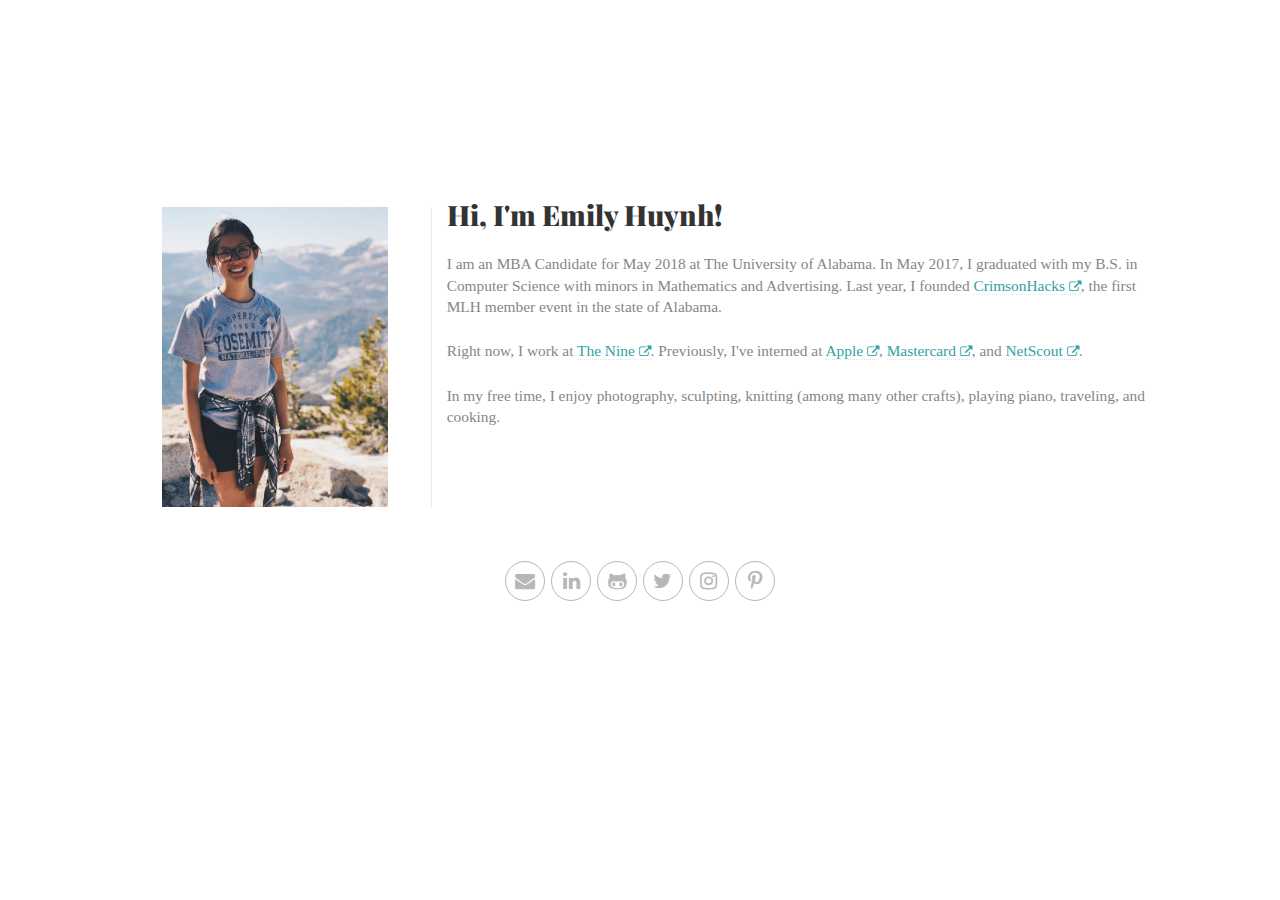
<file: index.html>
<!DOCTYPE html>
<html>
<head>
	<meta name="generator" content="Hugo 0.18" />
  <meta http-equiv="Content-Type" content="text/html; charset=utf-8" />
  <meta name="viewport" content="width=device-width, initial-scale=1" />
  <meta name="author" content="Emily Huynh" />
  <meta name="description" content="Emily Huynh is a second-year MBA student at The University of Alabama. She completed her B.S. in Computer Science in 2017." />
  <meta name="p:domain_verify" content="3384dd75fdfdb282f647962ce77e2a2c"/>
  <link href="https://fonts.googleapis.com/css?family=Playfair+Display:700,900" rel="stylesheet">
  <link href="https://maxcdn.bootstrapcdn.com/bootstrap/3.3.7/css/bootstrap.min.css" rel="stylesheet" type="text/css">
  <link href="https://maxcdn.bootstrapcdn.com/font-awesome/4.7.0/css/font-awesome.min.css" rel="stylesheet">
  <link href="css/style.css" rel="stylesheet" type="text/css">
  <title>Emily Huynh</title>
</head>
<body>

<div class="container-fluid">
  <div class="intro">
    <div class="profile col-xs-offset-2 col-s-offset-1 col-md-offset-1 col-lg-offset-1 col-xs-8 col-s-3 col-md-3 col-lg-3">
      <img src="images/headshot.jpg">
    </div>
    <div class="intro-text col-xs-12 col-s-7 col-md-7 col-lg-7">
      <h1>Hi, I'm Emily Huynh!</h1>
      <p class="lead">
        I am an MBA Candidate for May 2018 at The University of Alabama. In May 2017, I graduated with my B.S. in Computer
        Science with minors in Mathematics and Advertising. Last year, I founded 
        <a href="http://crimsonhacks.com">CrimsonHacks <i class="fa fa-external-link"></i></a>, the first MLH member event in
        the state of Alabama.
      </p>
      <p class="lead">
        Right now, I work at <a href="http://nine.is">The Nine <i class="fa fa-external-link"></i></a>. Previously, I've
        interned at <a href="http://apple.com">Apple <i class="fa fa-external-link"></i></a>, <a href="http://mastercard.com">Mastercard <i class="fa fa-external-link"></i></a>, and
        <a href="http://netscout.com">NetScout <i class="fa fa-external-link"></i></a>. 
      </p>
      <p class="lead">
        In my free time, I enjoy photography, sculpting, knitting (among many other crafts),
        playing piano, traveling, and cooking. 
      </p>
    </div>
  </div>
</div>
<div class="container">
  <p class="social">
    <a href=""><i class="fa fa-envelope"></i></a>
    <a href="http://linkedin.com/in/emilykimhuynh"><i class="fa fa-linkedin"></i></a>
    <a href="http://github.com/emilykimhuynh"><i class="fa fa-github-alt"></i></a>
    <a href="http://twitter.com/emilykimhuynh"><i class="fa fa-twitter"></i></a>
    <a href="http://instagram.com/emilykimhuynh"><i class="fa fa-instagram"></i></a>
    <a href="http://pinterest.com/emilykimhuynh"><i class="fa fa-pinterest-p"></i></a>
  </p>
</div>
</body>
</html>
</file>
<file: css/style.css>
/**************************************
* Colors
**************************************/
/**************************************
* Page Styles
**************************************/
html, body {
  background: #ffffff; }

/**************************************
* Headings
**************************************/
h1 {
  font-family: 'Playfair Display', serif;
  font-weight: 900;
  font-size: 6vw;
  color: #333; }

/**************************************
* Links, text, etc
**************************************/
a {
  color: #30a2a2;
  border-bottom: 1px dotted rgba(0, 0, 0, 0.1);
  transition: .3s; }
  a .fa {
    font-size: 2vh; }
  a:hover {
    color: #eb7171;
    text-decoration: none;
    transition: .3s; }

/**************************************
* Page Sections
**************************************/
.intro {
  margin-top: 3vh;
  padding: 1vw; }
  .intro img {
    width: 100%;
    /* -webkit-clip-path: polygon(50% 0%, 100% 25%, 100% 75%, 50% 100%, 0% 75%, 0% 25%); */
    /* clip-path: polygon(50% 0%, 100% 25%, 100% 75%, 50% 100%, 0% 75%, 0% 25%); } */
  }
  .intro .profile {
    margin-top: 3vh;
    margin-bottom: 3vh;
    height: 100%; }
  .intro .lead {
    font-family: 'Avenir', 'Helvetica Neue';
    font-size: 2.25vh;
    color: #868686; }

.social {
  margin: 3vh 0;
  text-align: center; }
  .social a {
    width: 100px;
    height: 100px;
    padding: 25px;
    margin: 0 5px;
    display: inline-block;
    border-radius: 50px;
    border: 1px solid #b7b7b7;
    color: #b7b7b7;
    text-decoration: none; }
    .social a i {
      font-size: 50px; }
    .social a:hover {
      color: #ffffff;
      background: #eb7171;
      border: 1px solid #eb7171; }

/**************************************
* Mobile first design
**************************************/
@media only screen and (min-width: 320px) {
  .social a {
    width: 50px;
    height: 50px;
    padding: 12px;
    margin: 0 1px;
    border-radius: 25px; }
    .social a i {
      font-size: 25px; } }
/*  desktop */
@media only screen and (min-width: 992px) {
  a .fa {
    font-size: .8em; }

  .intro {
    margin-top: 20vh;
    padding: 0; }
    .intro h1 {
      font-size: 2em; }
    .intro img {
      padding: 0 10%; }
    .intro .profile {
      border-right: 1px solid rgba(0, 0, 0, 0.08); }
    .intro .lead {
      font-size: 1.1em;
      margin: 2.5vh 0; }

  .social a {
    width: 40px;
    height: 40px;
    padding: 9px;
    margin: 0 1px;
    border-radius: 20px; }
    .social a i {
      font-size: 20px; } }
/* widescreen */
@media only screen and (min-width: 1440px) {
  .intro h1 {
    font-size: 3em; }
  .intro .lead {
    font-size: 1.5em; } }
/* extra widescreen, what am i even doing */
@media only screen and (min-width: 2560px) {
  .intro .profile {
    padding: 2vh; }
  .intro .intro-text {
    padding: 3vh; }
    .intro .intro-text h1 {
      font-size: 2.5vw; }
    .intro .intro-text .lead {
      font-size: 1.5vw; }

  .social a {
    width: 100px;
    height: 100px;
    padding: 23px;
    margin: 0 2px;
    border-radius: 50px; }
    .social a i {
      font-size: 50px; } }
#slideshow {
  position: relative;
  min-height: 100%; }

#slideshow > div {
  position: absolute;
  min-height: 100%; }

.grid-item {
  width: 20%;
  padding: 5px; }

.grid-item img {
  max-width: 100%; }

.grid-item--width2 {
  width: 400px; }

/* ---- grid ---- */
/* clearfix */
.grid:after {
  content: '';
  display: block;
  clear: both; }

/* ---- grid-item ---- */
.grid-sizer,
.grid-item {
  width: 25%; }

/*.grid-item {
  height: 120px;
  float: left;
}*/
.grid-item--width2 {
  width: 50%; }

.grid-item--width3 {
  width: 75%; }

/*# sourceMappingURL=style.css.map */
</file>
